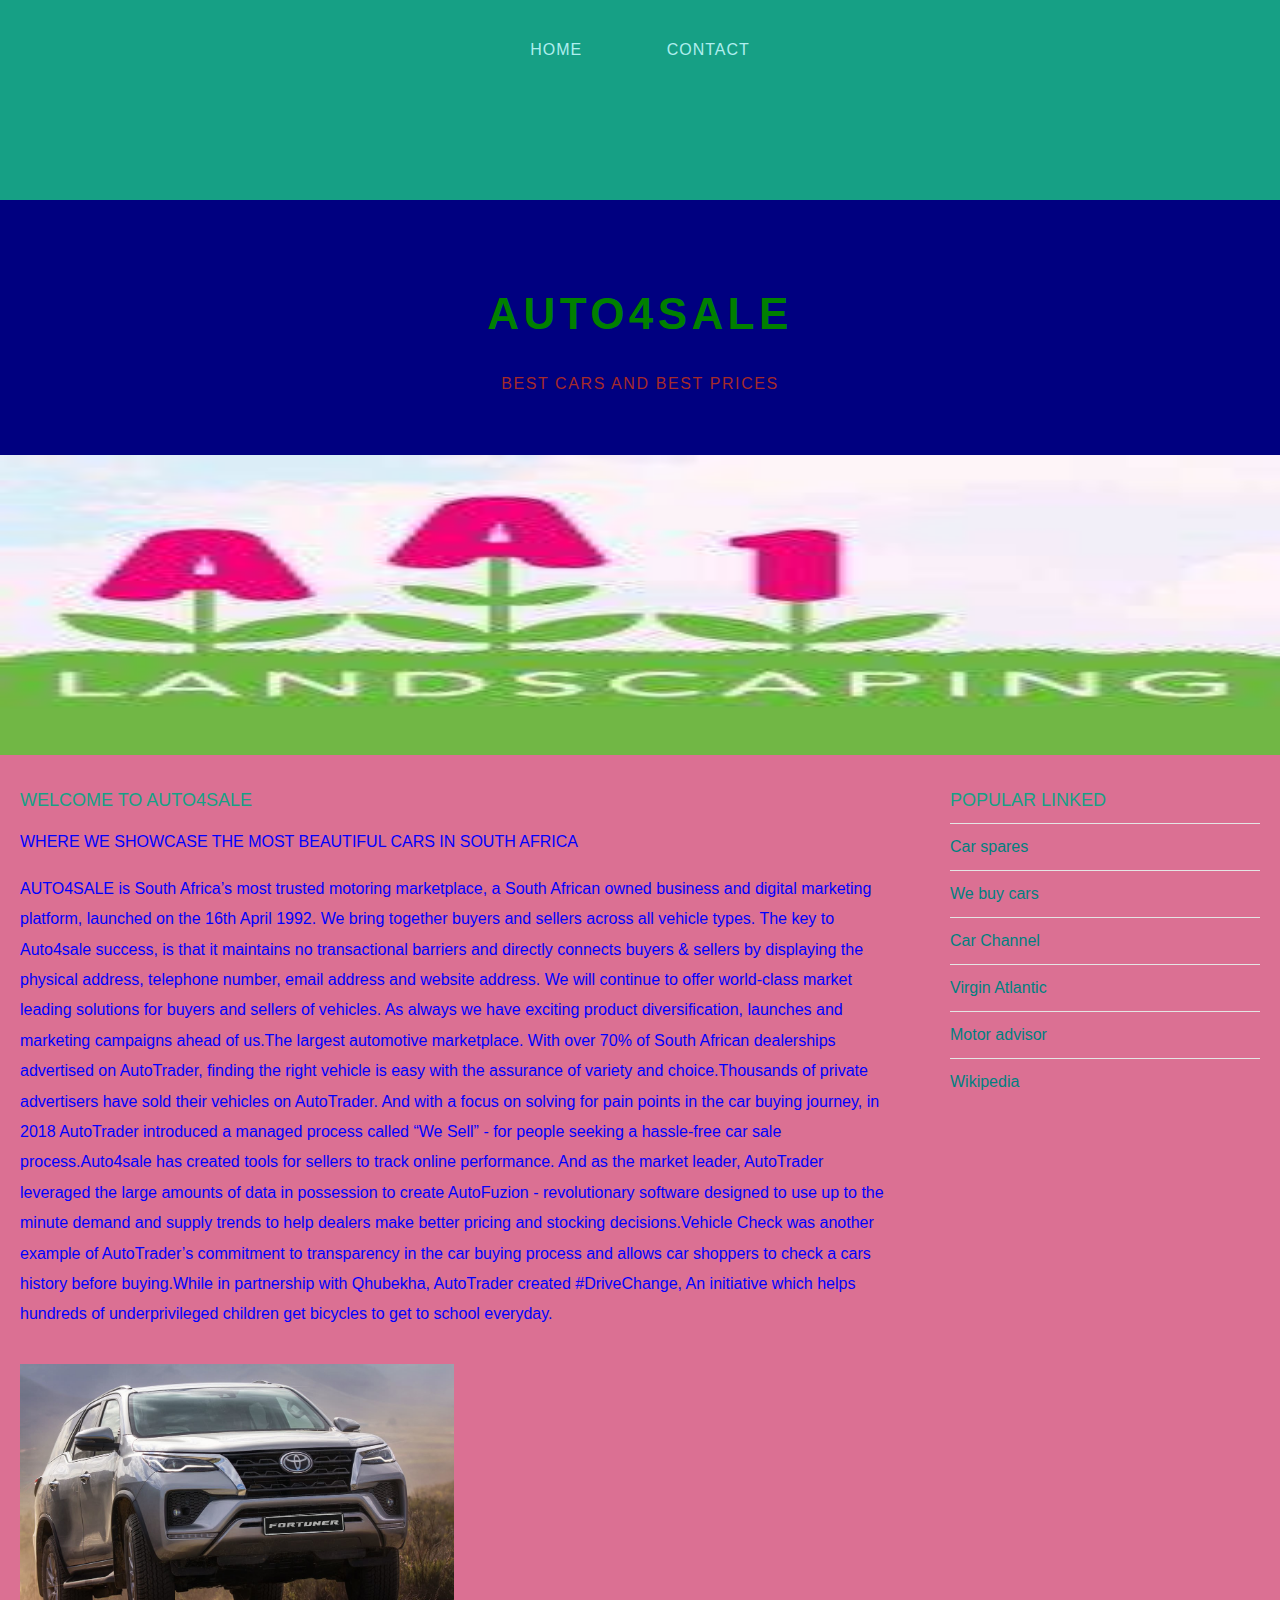
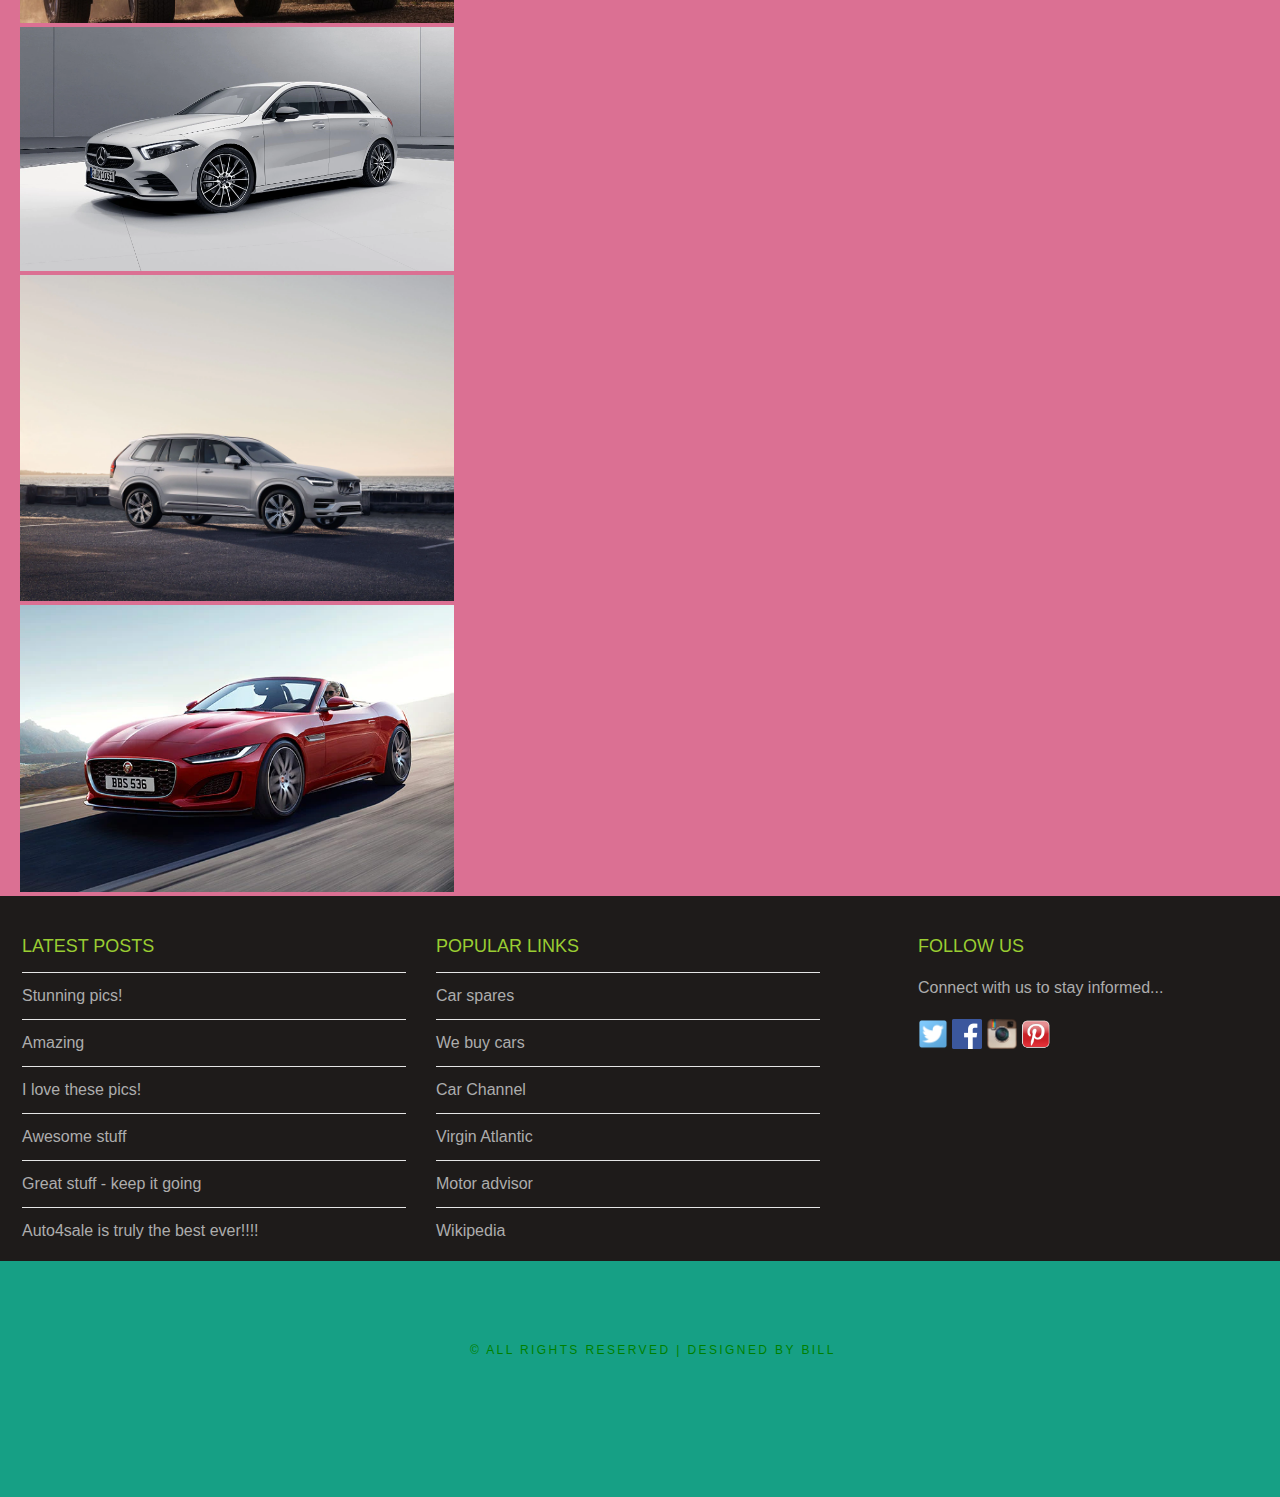
<file: index.html>
<!DOCTYPE HTML>
<html>
    <head>
        <title>AUTO4SALE</title>
        <link rel="stylesheet" href="style.css"/>
    </head>
    
    <body>
        <div id="menu">
            <ul>
            <li><a href="#" >Home</a></li>
            <li><a href="contact.html" >Contact</a></li>
            </ul>
        </div>
        
        <div id="header">
            <h1>AUTO4SALE</h1>
            <P>BEST CARS AND BEST PRICES</P>
        </div>
        <div id="banner">
            <img src="images/auto.jpg">
        </div>
        
        <div id="page">
            
        <div id="content">
                <h2>Welcome to Auto4Sale</h2>
                <p>WHERE WE SHOWCASE THE MOST BEAUTIFUL CARS IN SOUTH AFRICA</p>
                <p>AUTO4SALE is South Africa’s most trusted motoring marketplace, a South African owned business and digital marketing platform, launched on the 16th April 1992. We bring together buyers and sellers across all vehicle types. The key to Auto4sale success, is that it maintains no transactional barriers and directly connects buyers & sellers by displaying the physical address, telephone number, email address and website address. We will continue to offer world-class market leading solutions for buyers and sellers of vehicles. As always we have exciting product diversification, launches and marketing campaigns ahead of us.The largest automotive marketplace. With over 70% of South African dealerships advertised on AutoTrader, finding the right vehicle is easy with the assurance of variety and choice.Thousands of private advertisers have sold their vehicles on AutoTrader. And with a focus on solving for pain points in the car buying journey, in 2018 AutoTrader introduced a managed process called “We Sell” - for people seeking a hassle-free car sale process.Auto4sale has created tools for sellers to track online performance. And as the market leader, AutoTrader leveraged the large amounts of data in possession to create AutoFuzion - revolutionary software designed to use up to the minute demand and supply trends to help dealers make better pricing and stocking decisions.Vehicle Check was another example of AutoTrader’s commitment to transparency in the car buying process and allows car shoppers to check a cars history before buying.While in partnership with Qhubekha, AutoTrader created #DriveChange, An initiative which helps hundreds of underprivileged children get bicycles to get to school everyday.</p>
            <br/>
            
            <div class="gallery">
                <a href="toyota.html"><img src="images/toyota1.jpg"/></a>
                <a href="mercedes.html"><img src="images/mec1.webp"/></a>
                <a href="volvo.html"><img src="images/volvo1.webp"/></a>
                <a href="jaguar.html"><img src="images/jaguar1.webp"/></a>

       </div>
    
            </div>
            
            <div id="sidebar">
            <h2>Popular Linked</h2>
            <ul class="styled">
            <li><a href="http://www.carspares.me">Car spares</a></li>
                <li><a href="http://www.Webuy-cars.com/">We buy cars</a></li>
                <li><a href="http://www.Car-channel.com/">Car Channel</a></li>
                <li><a href="http://www.virgin-atlantic.com/us/en.html">Virgin Atlantic</a></li>
                <li><a href="http://www.motoradvisor.com">Motor advisor</a></li>
                <li><a href="https://en.wikipedia.org/wiki/Main_Page">Wikipedia</a></li>
            </ul>
            </div>
        </div>
        
        <div id="footer">
            <div id="box1">
                <h2>Latest Posts</h2>
                <ul class="styled">
                <li><a href="#">Stunning pics!</a></li>
                <li><a href="#">Amazing</a></li>
                <li><a href="#">I love these pics!</a></li>
                <li><a href="#">Awesome stuff</a></li>
                <li><a href="#">Great stuff - keep it going</a></li>
                <li><a href="#">Auto4sale is truly the best ever!!!!</a></li>
                </ul>
            </div>
            
            <div id="box2">
                <h2>Popular Links</h2>
                <ul class="styled">
                <li><a href="http://www.carspares.me">Car spares</a></li>
                <li><a href="http://www.Webuy-cars.com/">We buy cars</a></li>
                <li><a href="http://www.Car-channel.com/">Car Channel</a></li>
                <li><a href="http://www.virgin-atlantic.com/us/en.html">Virgin Atlantic</a></li>
                <li><a href="http://www.motoradvisor.com">Motor advisor</a></li>
                <li><a href="https://en.wikipedia.org/wiki/Main_Page">Wikipedia</a></li>
                </ul>
            </div>
            
            <div id="box3">
                <h2>Follow Us</h2>
                <p>Connect with us to stay informed...</p>
                <a href="#"><img src="images/twitter.png" height="30"/></a>
                <a href="#"><img src="images/facebook.png" height="30"/></a>
                <a href="#"><img src="images/instagram.png" height="30"/></a>
                <a href="#"><img src="images/pinterest.png" height="30"/></a>
            </div>
        </div>
            <div id="copyright">
                <p>&copy; All Rights Reserved | Designed by Bill</p>
        </div>
    </body>
</html>
</file>
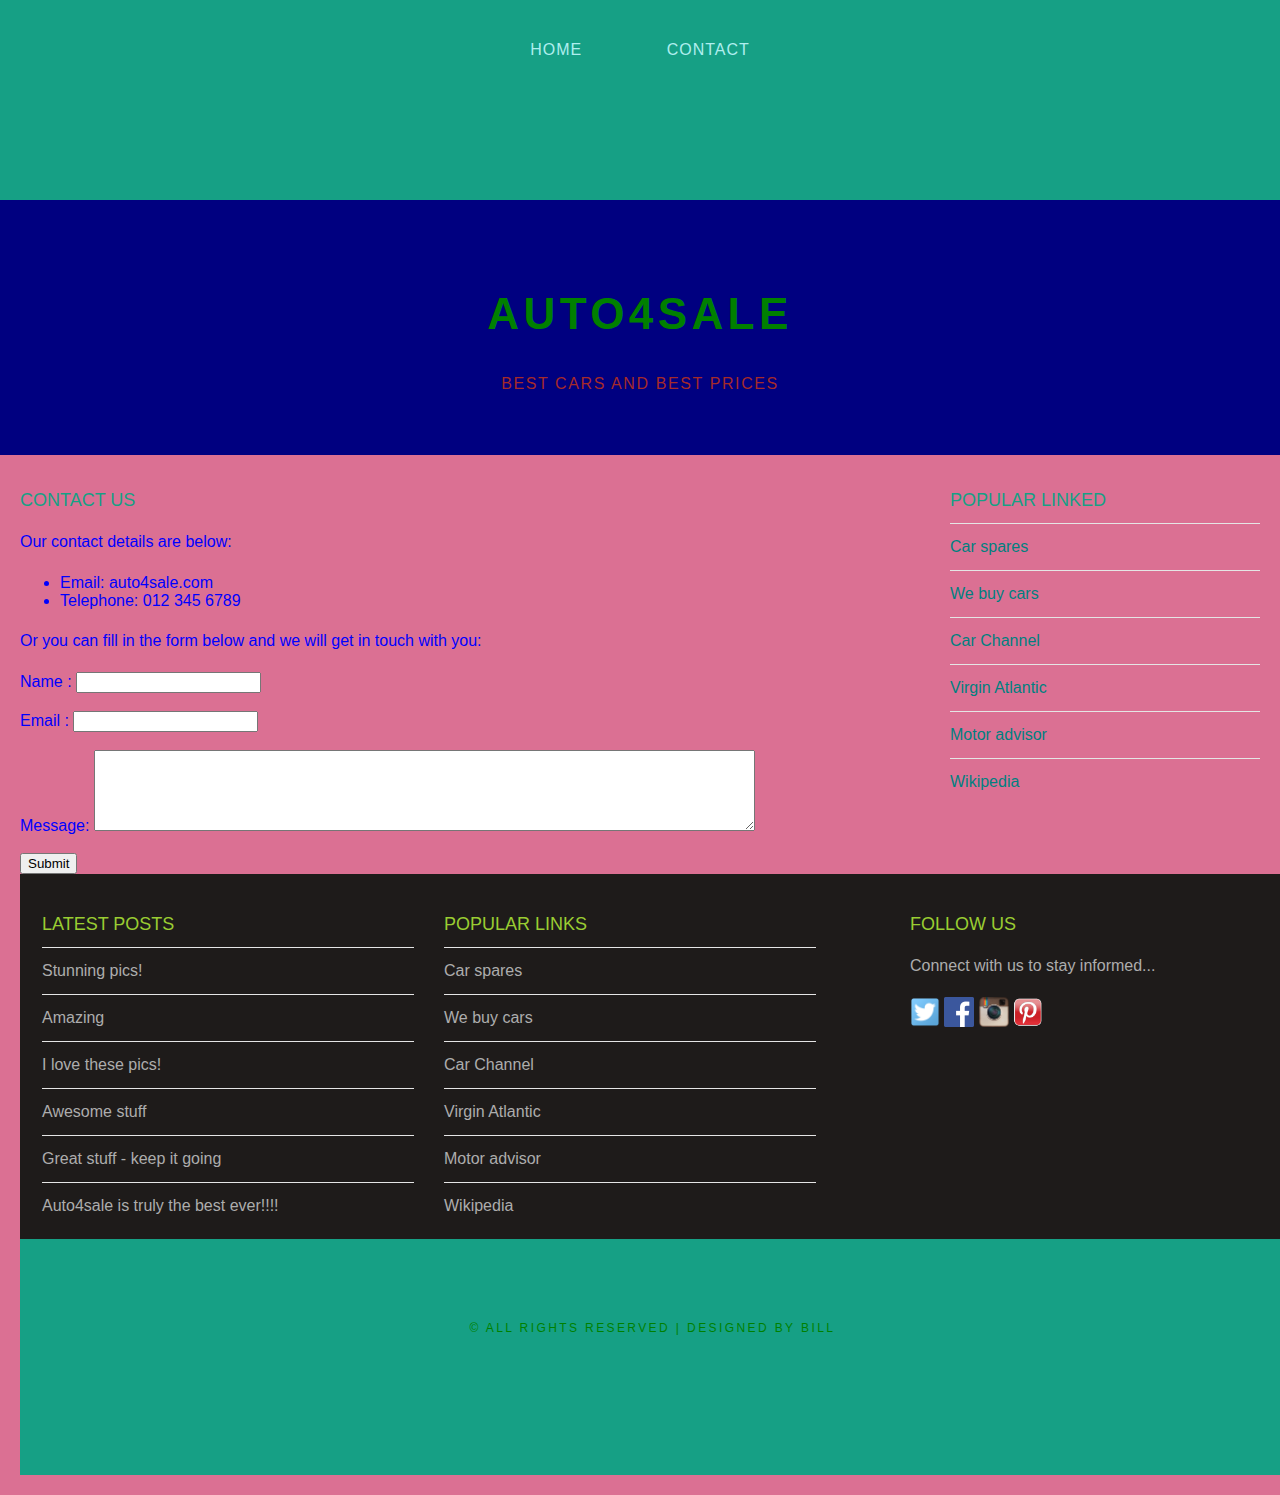
<file: contact.html>
<!DOCTYPE HTML>
<html>
    <head>
        <title>Travel The World</title>
        <link rel="stylesheet" href="style.css"/>
    </head>
    
    <body>
        <div id="menu">
            <ul>
            <li><a href="index.html" >Home</a></li>
            <li><a href="#" >Contact</a></li>
            </ul>
        </div>
        
        <div id="header">
             <h1>AUTO4SALE</h1>
            <P>BEST CARS AND BEST PRICES</P>
        </div>
        
        <div id="page">
            
        <div id="content">
            <h2>Contact Us</h2>
            <p>Our contact details are below:</p>
            <ul class="style1">
                <li>Email: auto4sale.com</li>
                <li>Telephone: 012 345 6789</li>
            </ul>

            <p>Or you can fill in the form below and we will get in touch with you:</p>
            <form>
                Name     : <input type="text" /><br/><br/>
                Email     : <input type="email" /><br/><br/>
                Message: <textarea cols="80" rows="5"></textarea><br/><br/>
                <input type="submit" value="Submit"/>
            </form>
            </div>
            <div id="sidebar">
            <h2>Popular Linked</h2>
            <ul class="styled">
            <li><a href="http://www.carspares.me">Car spares</a></li>
                <li><a href="http://www.Webuy-cars.com/">We buy cars</a></li>
                <li><a href="http://www.Car-channel.com/">Car Channel</a></li>
                <li><a href="http://www.virgin-atlantic.com/us/en.html">Virgin Atlantic</a></li>
                <li><a href="http://www.motoradvisor.com">Motor advisor</a></li>
                <li><a href="https://en.wikipedia.org/wiki/Main_Page">Wikipedia</a></li>
            </ul>
            </div>
            
       <div id="footer">
            <div id="box1">
                <h2>Latest Posts</h2>
                <ul class="styled">
                <li><a href="#">Stunning pics!</a></li>
                <li><a href="#">Amazing</a></li>
                <li><a href="#">I love these pics!</a></li>
                <li><a href="#">Awesome stuff</a></li>
                <li><a href="#">Great stuff - keep it going</a></li>
                <li><a href="#">Auto4sale is truly the best ever!!!!</a></li>
                </ul>
            </div>
            
            <div id="box2">
                <h2>Popular Links</h2>
                <ul class="styled">
                <li><a href="http://www.carspares.me">Car spares</a></li>
                <li><a href="http://www.Webuy-cars.com/">We buy cars</a></li>
                <li><a href="http://www.Car-channel.com/">Car Channel</a></li>
                <li><a href="http://www.virgin-atlantic.com/us/en.html">Virgin Atlantic</a></li>
                <li><a href="http://www.motoradvisor.com">Motor advisor</a></li>
                <li><a href="https://en.wikipedia.org/wiki/Main_Page">Wikipedia</a></li>
                </ul>
            </div>
            
            <div id="box3">
                <h2>Follow Us</h2>
                <p>Connect with us to stay informed...</p>
                <a href="#"><img src="images/twitter.png" height="30"/></a>
                <a href="#"><img src="images/facebook.png" height="30"/></a>
                <a href="#"><img src="images/instagram.png" height="30"/></a>
                <a href="#"><img src="images/pinterest.png" height="30"/></a>
            </div>
        </div>
            <div id="copyright">
                <p>&copy; All Rights Reserved | Designed by Bill</p>
        </div>
        </div>
    </body>
</html>
</file>
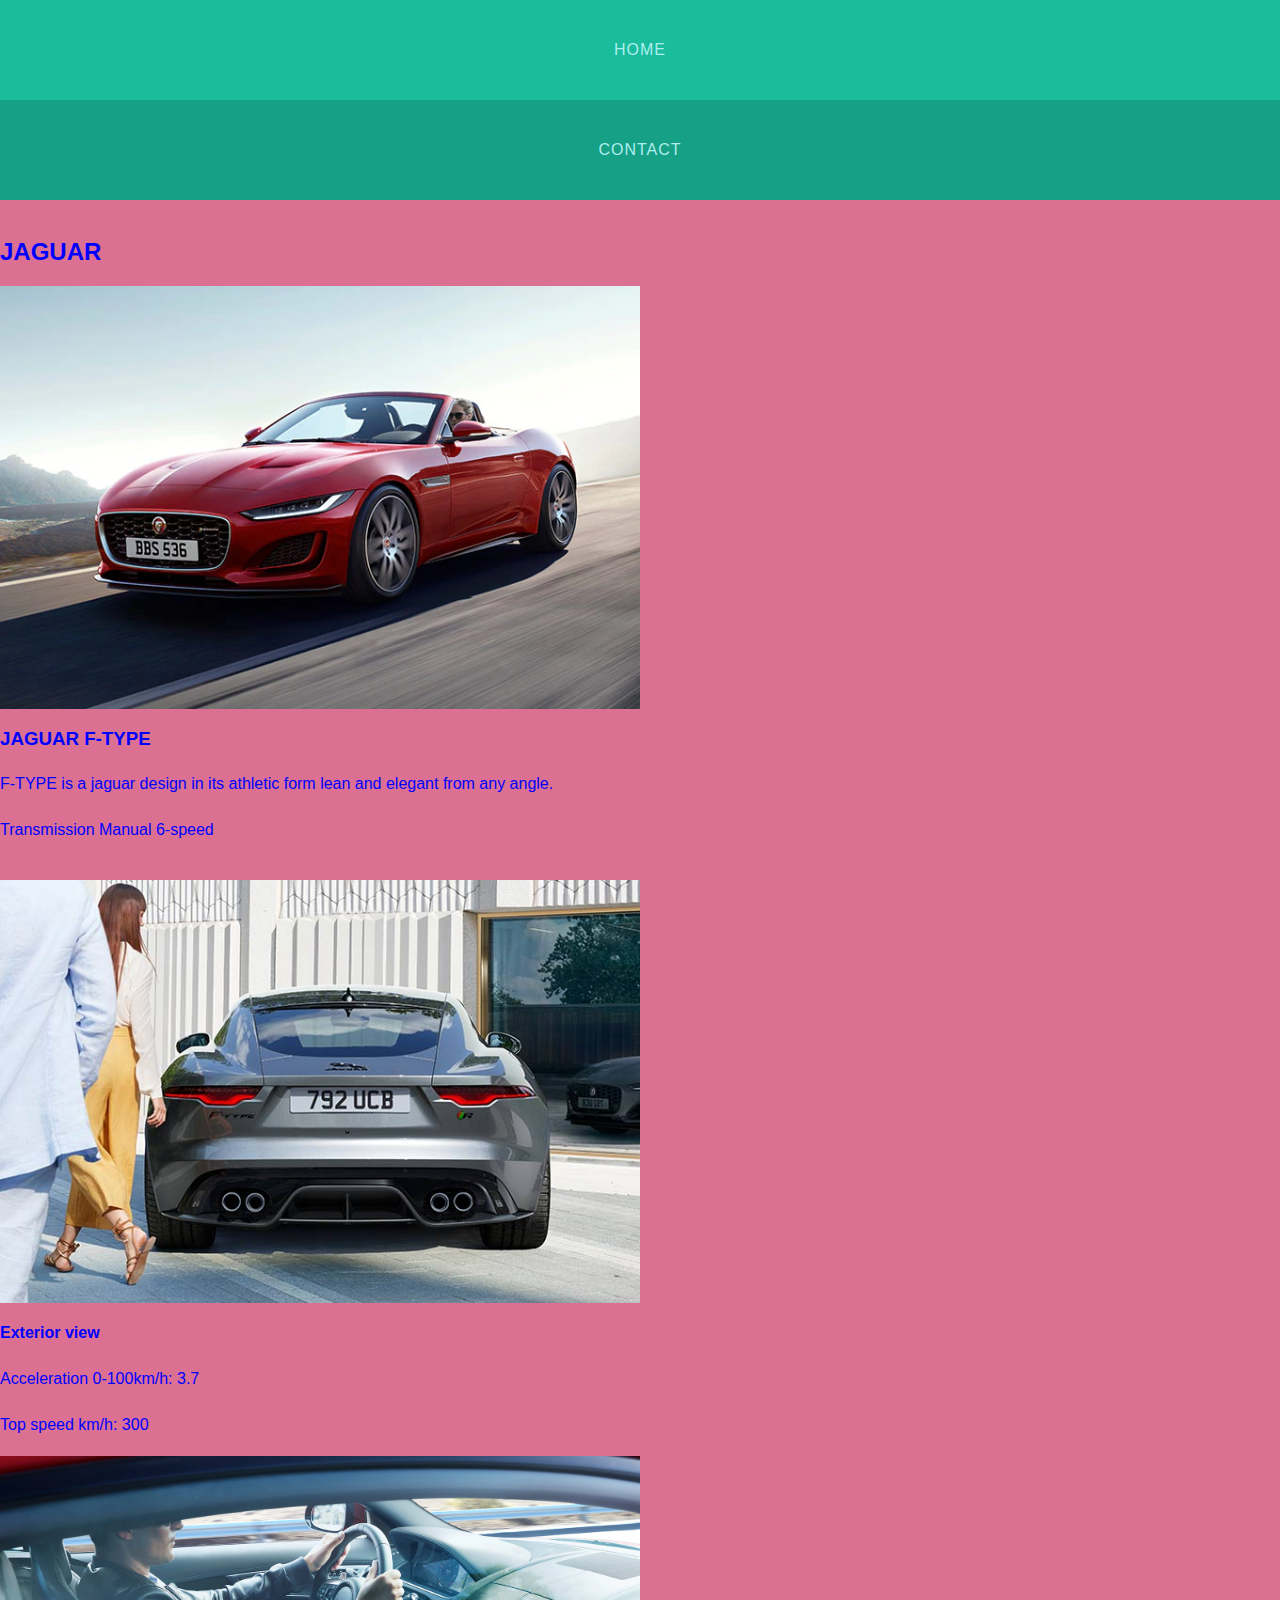
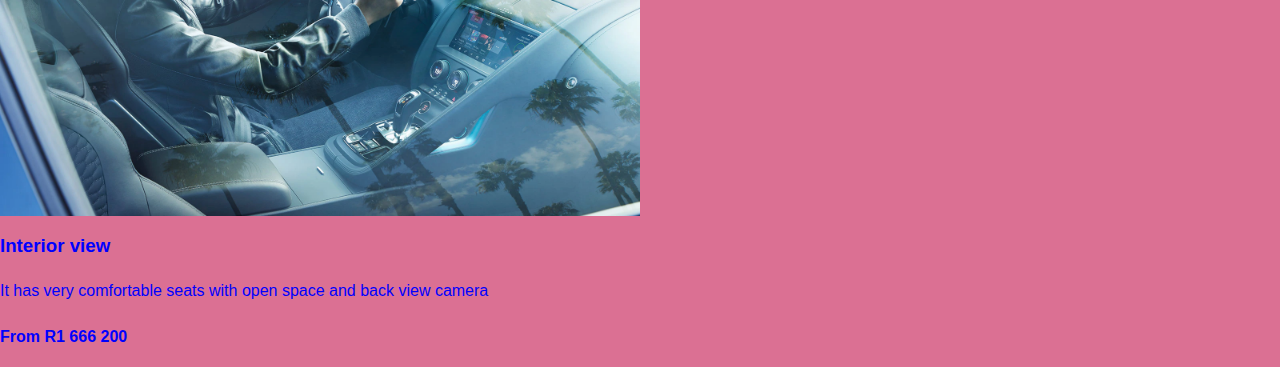
<file: jaguar.html>
<html>
    <head>
        <link rel="stylesheet" href="style.css">
    </head>
    <body>
        <div id="menu">
            <a href="index.html">Home</a>
            <a href="contact.html">Contact</a>
        </div>
        <br/>
           <h2>JAGUAR</h2>
          <div class="gallery"> 
              <img src="images/jaguar1.webp">
             
          </div> 
          <h3>JAGUAR F-TYPE</h3> 
        <p>F-TYPE is a jaguar design in its athletic form lean and elegant from any angle.</p>
           <p>Transmission Manual 6-speed</p>
 
          <br/>
           
                  <div class="gallery"> 
              <img src="images/jaguar2.jpg">
             
          </div> 
    
          <h4>Exterior view</h4>
          <p>Acceleration 0-100km/h: 3.7</p>
          <p>Top speed km/h: 300</p>

        
                  <div class="gallery"> 
              <img src="images/jaguar4.webp">
             
          </div> 
          <h3>Interior view</h3> 
          <p>It has very comfortable seats with open space and back view camera </p>
          <h4>From R1 666 200</h4>
     
    </body>
</html>
</file>
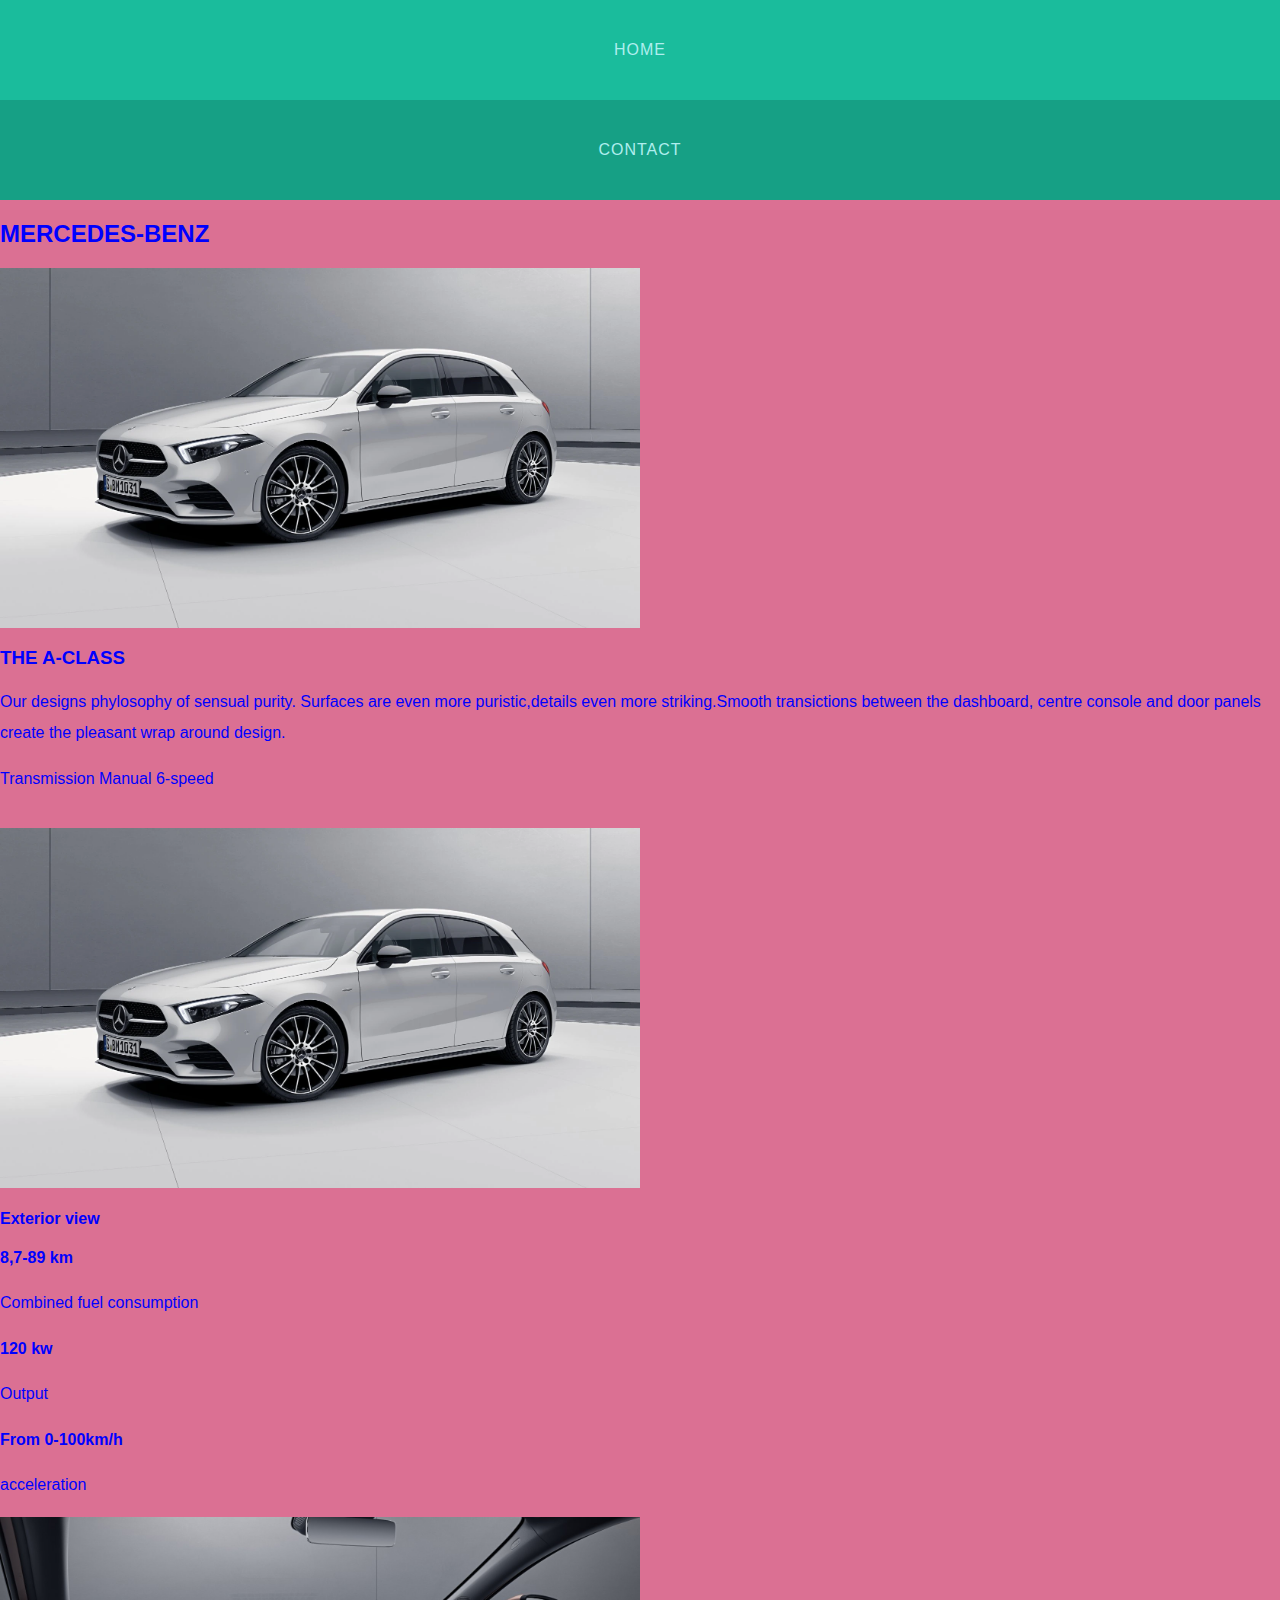
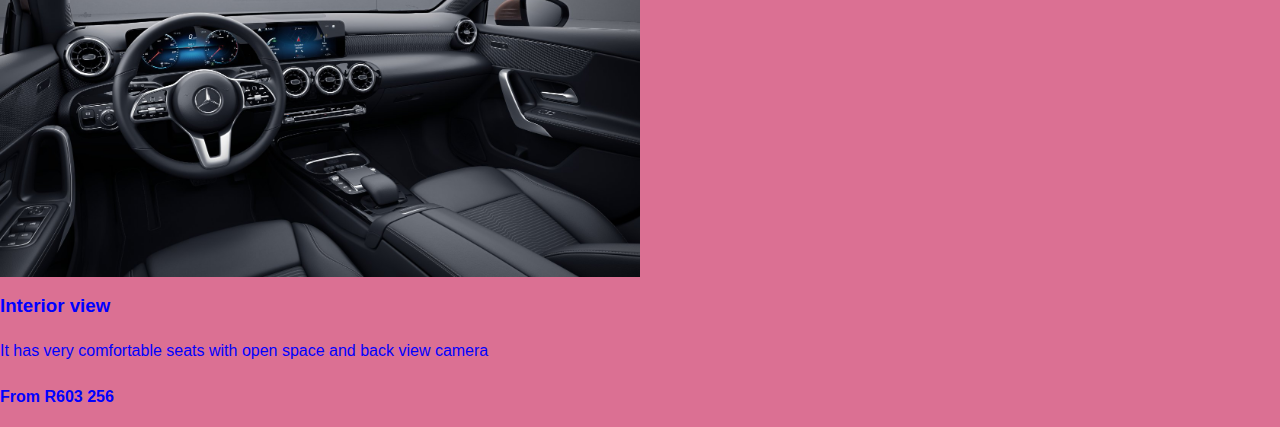
<file: mercedes.html>
<html>
    <head>
        <link rel="stylesheet" href="style.css">
    </head>
    <body>
        <div id="menu">
            <a href="index.html">Home</a>
            <a href="contact.html">Contact</a>
        </div>
        
           <h2>MERCEDES-BENZ</h2>
          <div class="gallery"> 
              <img src="images/mec1.webp">
             
          </div> 
          <h3>THE A-CLASS</h3> 
        <p>Our designs phylosophy of sensual purity. Surfaces are even more puristic,details even more striking.Smooth transictions between the dashboard, centre console and door panels create the pleasant wrap around design.</p>
           <p>Transmission Manual 6-speed</p>
 
          <br/>
           
                  <div class="gallery"> 
              <img src="images/mec1.webp">
             
          </div> 
    
          <h4>Exterior view</h4>
          <h4>8,7-89 km</h4>
          <P>Combined fuel consumption</P>
          <h4>120 kw</h4>
          <p>Output</p>
          <h4>From 0-100km/h</h4>
          <p>acceleration</p>
        
                  <div class="gallery"> 
              <img src="images/mec2.jpg">
             
          </div> 
          <h3>Interior view</h3> 
          <p>It has very comfortable seats with open space and back view camera </p>
          <h4>From R603 256</h4>
     
    </body>
</html>
</file>
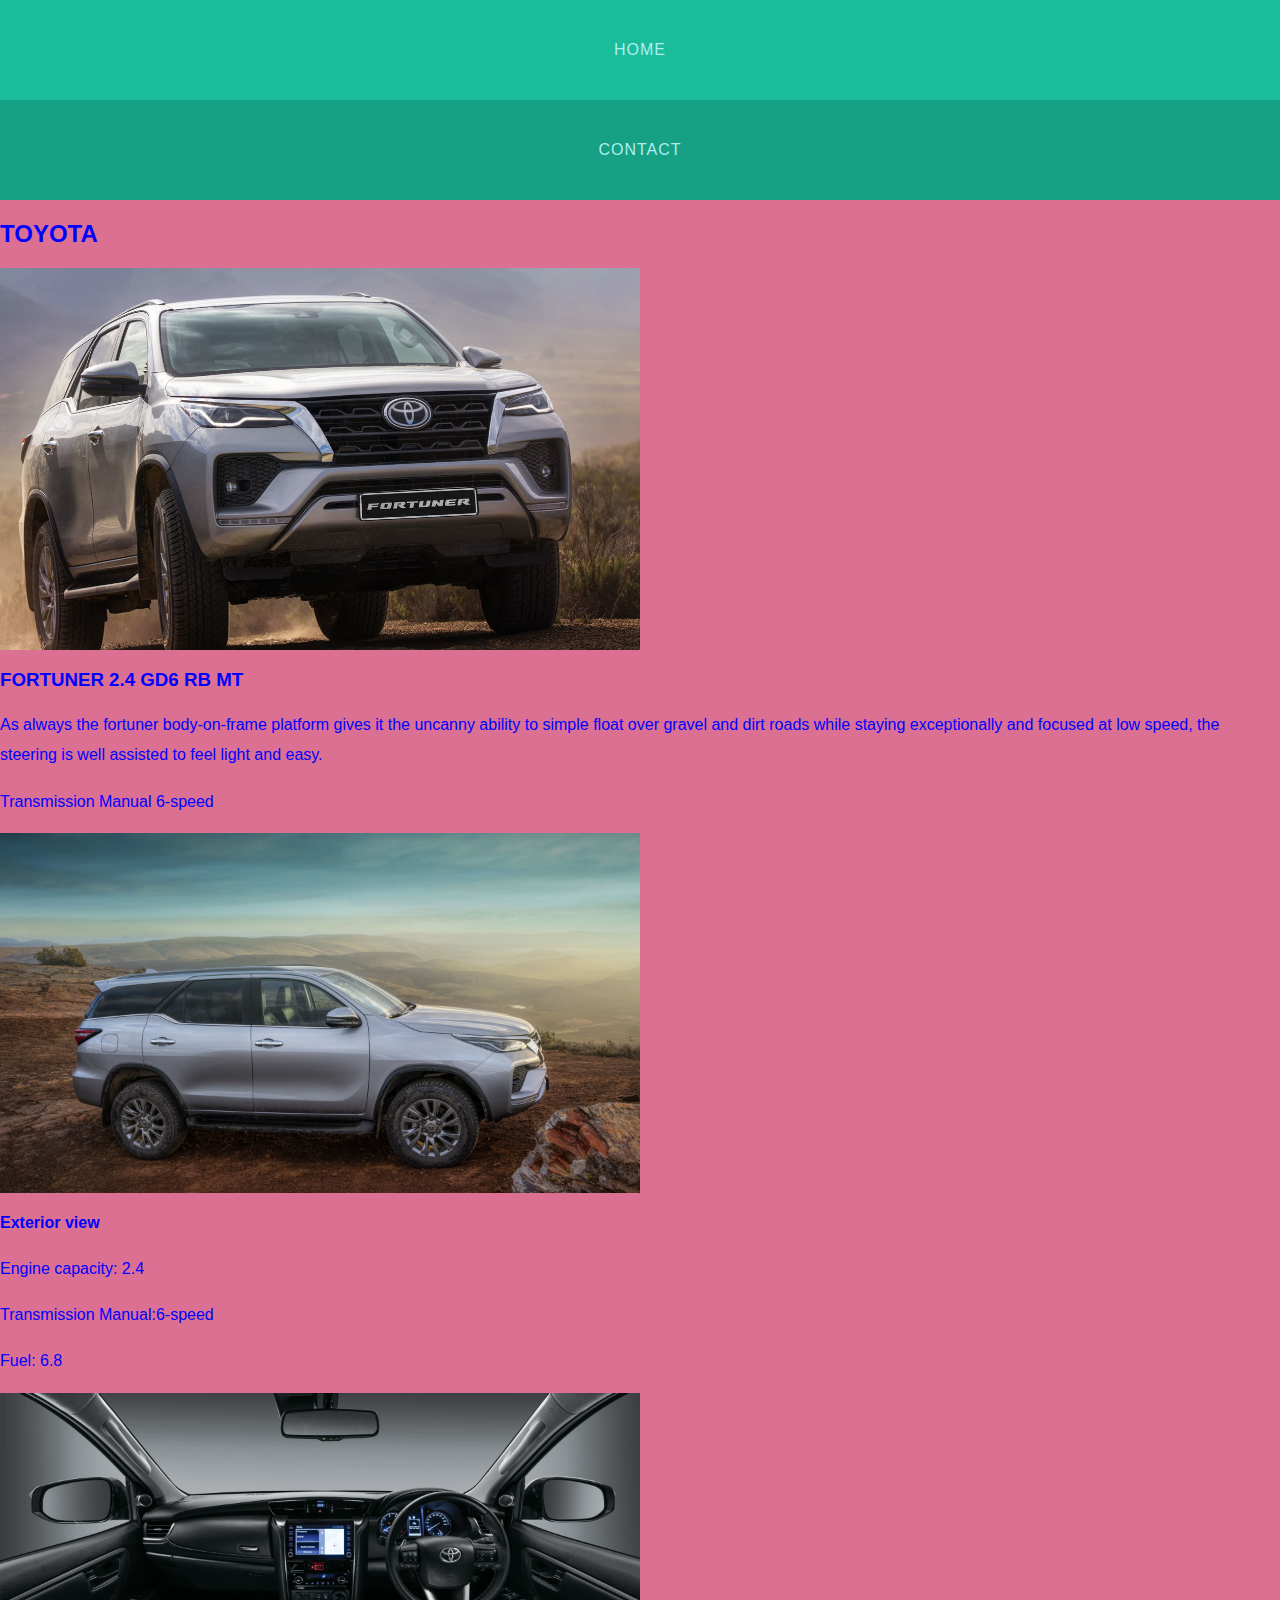
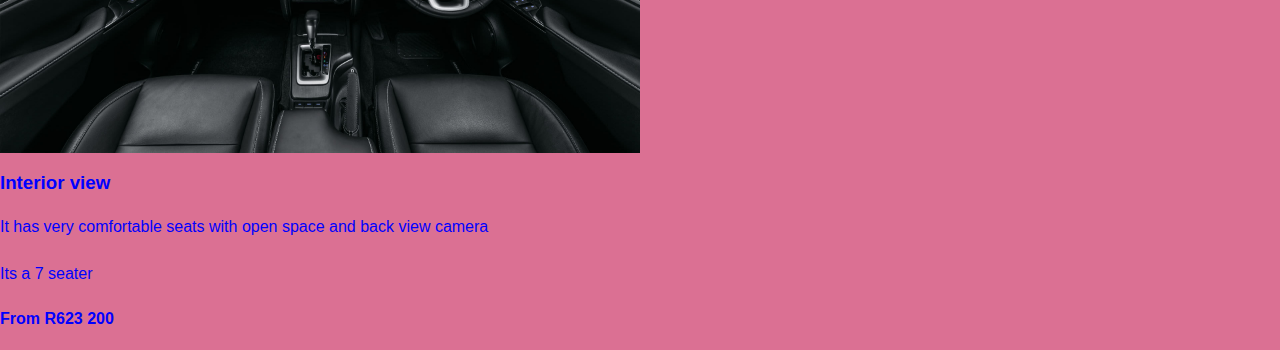
<file: toyota.html>
<html>
    <head>
        <link rel="stylesheet" href="style.css">
    </head>
    <body>
        <div id="menu">
            <a href="index.html">Home</a>
            <a href="contact.html">Contact</a>
        </div>
        
           <h2>TOYOTA</h2>
          <div class="gallery"> 
              <img src="images/toyota1.jpg">
             
          </div> 
          <h3>FORTUNER 2.4 GD6 RB MT</h3> 
        <p>As always the fortuner body-on-frame platform gives it the uncanny ability to simple float over gravel and dirt roads while staying exceptionally and focused at low speed, the steering is well assisted to feel light and easy.</p>
           <p>Transmission Manual 6-speed</p>
           
                  <div class="gallery"> 
              <img src="images/toyota2.jpg">
             
          </div> 
    
          <h4>Exterior view</h4>
          <p>Engine capacity: 2.4</p>
          <p>Transmission Manual:6-speed</p>
          <p>Fuel: 6.8</p>

        
                  <div class="gallery"> 
              <img src="images/toyota3.jpg">
             
          </div> 
          <h3>Interior view</h3> 
          <p>It has very comfortable seats with open space and back view camera </p>
          <p>Its a 7 seater</p>
          <h4>From R623 200</h4>
     
    </body>
</html>
</file>
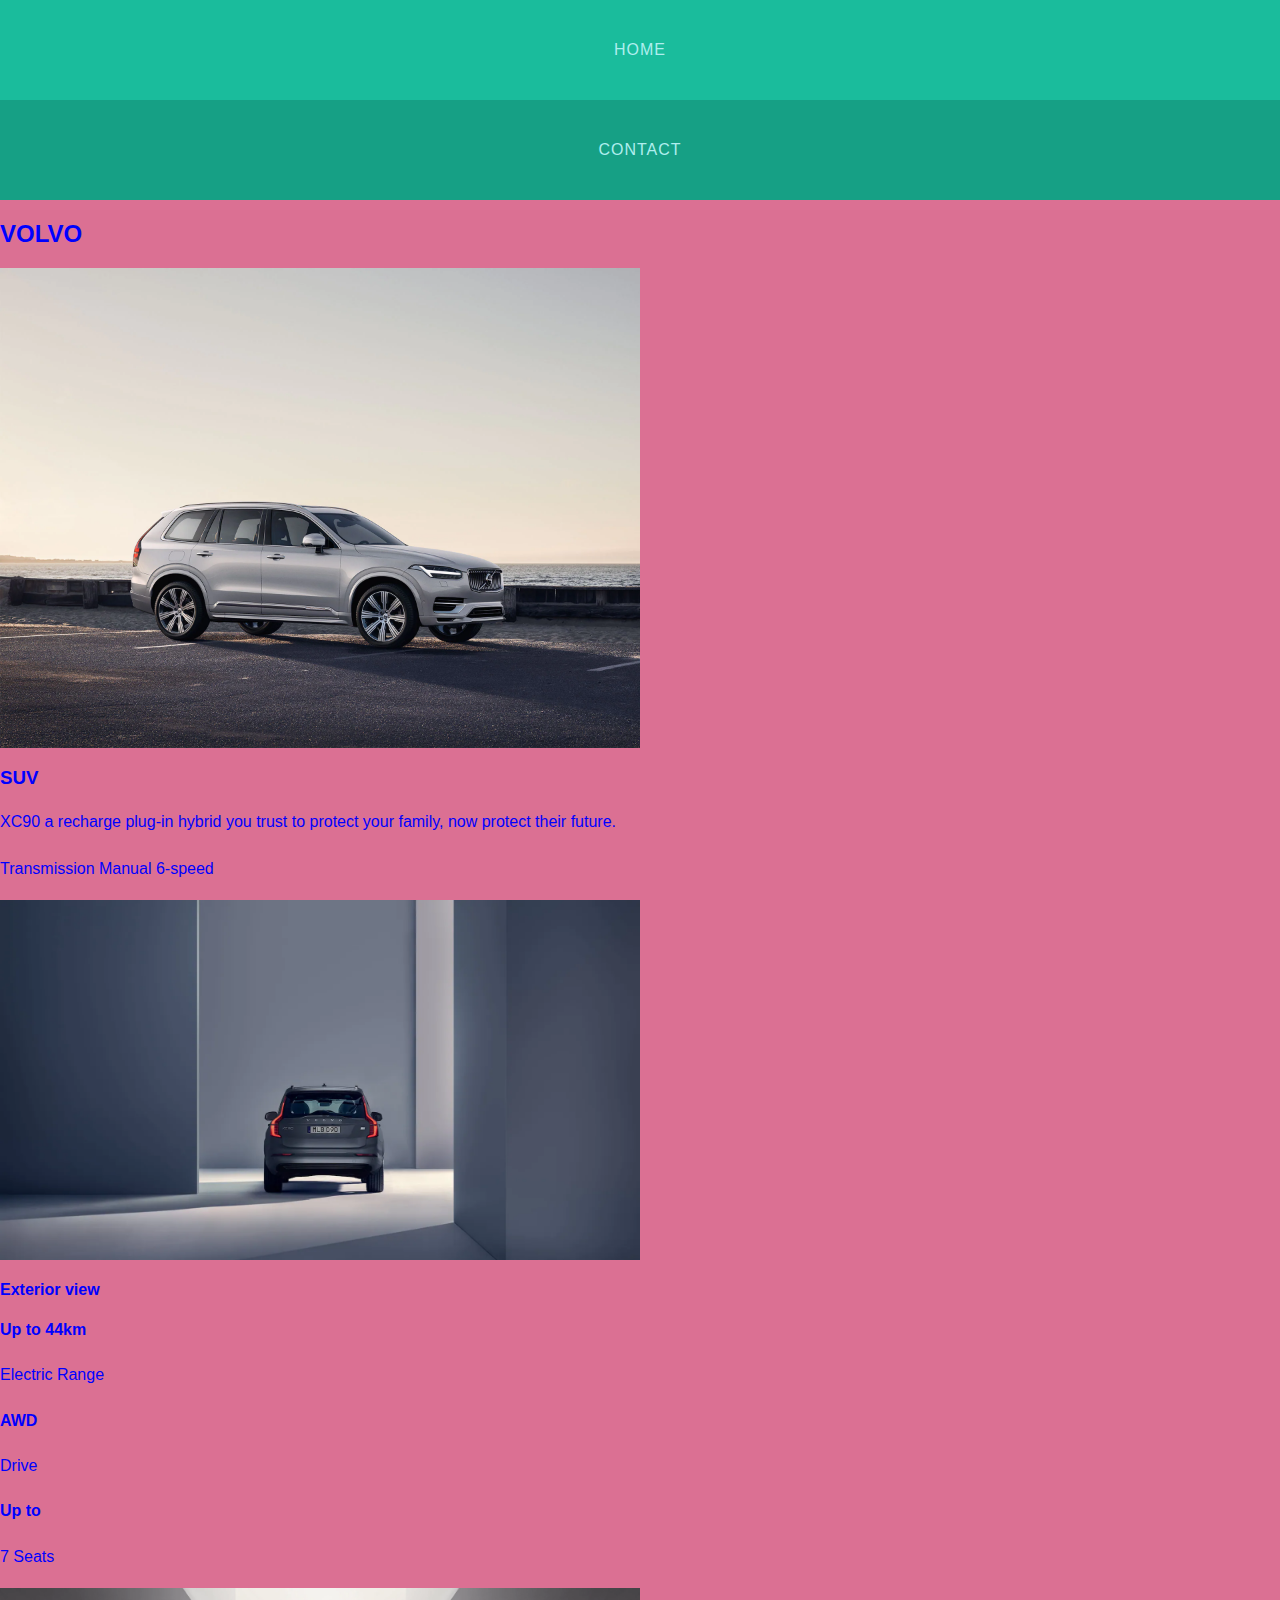
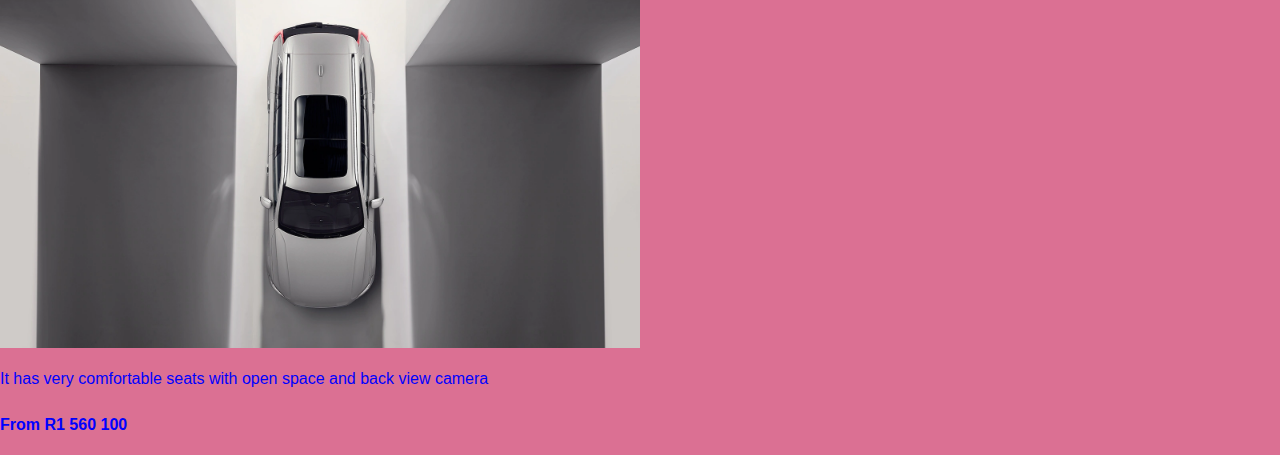
<file: volvo.html>
<html>
    <head>
        <link rel="stylesheet" href="style.css">
    </head>
    <body>
        <div id="menu">
            <a href="index.html">Home</a>
            <a href="contact.html">Contact</a>
        </div>
        
           <h2>VOLVO</h2>
          <div class="gallery"> 
              <img src="images/volvo1.webp">
             
          </div> 
          <h3>SUV</h3> 
        <p>XC90 a recharge plug-in hybrid you trust to protect your family, now protect their future.</p>
           <p>Transmission Manual 6-speed</p>
 
           
                  <div class="gallery"> 
              <img src="images/volvo4.webp">
             
          </div> 
    
          <h4>Exterior view</h4>
          <h4>Up to 44km</h4>
          <P>Electric Range</P>
          <h4>AWD</h4>
          <p>Drive</p>
          <h4>Up to</h4>
          <p>7 Seats</p>

        
                  <div class="gallery"> 
              <img src="images/volvo3.webp">
             
          </div>  
          <p>It has very comfortable seats with open space and back view camera </p>
          <h4>From R1 560 100</h4>
     
    </body>
</html>
</file>
<file: style.css>
/* ********************************************************************************** */
/* Universal style                                                                    */
/* ********************************************************************************** */

.gallery img{
        width: 50%;
 }

body{
    margin: 0;
    padding: 0;
    background-color: palevioletred;
    font-family: 'raleway' , sans-serif;
    font-size: 16px;
    font-weight: 400;
    color: blue;
}

p{
    line-height: 190%;
}

a{
    text-decoration: none;
    color: teal;
}

/* ********************************************************************************** */
/* Menu                                                                               */
/* ********************************************************************************** */

#menu{
    background-color: #16a085;
    height: 200px;
}

#menu ul{
    margin: 0;
    padding: 0;
    list-style-type: none;
    text-align: center;
}

#menu li{
    display: inline-block;
}

#menu a{
    letter-spacing: 1px;
    text-decoration: none;
    text-align: center;
    text-transform: uppercase;
    font-size: 16px;
    line-height: 100px;
    color: paleturquoise;
    
    padding: 0 40px;
    border: none;
    display: block;
}

#menu a:hover{
    background-color: #1abc9c;
}

/* ********************************************************************************** */
/* Header                                                                             */
/* ********************************************************************************** */

#header{
    padding: 60px 0px 40px 0;
    background-color: navy;
    text-align: center;
}

#header h1{
    letter-spacing: 0.1em;
    font-size: 44px;
    color: green;
}

#header p{
    letter-spacing: 0.1em;
    color: brown;
}

/* ********************************************************************************** */
/* Banner                                                                             */
/* ********************************************************************************** */

#banner{
    height: 300px;
}

#banner img{
    width: 100%;
    height: 300px;
}

/* ********************************************************************************** */
/* Page                                                                               */
/* ********************************************************************************** */

#page{
    min-height: 400px;
    padding: 20px;
}

#page h2{
    margin-bottom: 12px;
    text-transform: uppercase;
    font-weight: 400;
    font-size: 18px;
    color: #16a085;
}

/* CONTENT */

#content{
    float: left;
    width: 70%;
}

/* SIDEBAR */

#sidebar{
    float: right;
    width: 25%;
}

/* Lists */

ul.styled{
    margin: 0;
    padding: 0;
    list-style-type: none;
}

ul.styled li{
    border-top: solid 1px #e5e5e5;
    padding: 14px 0;
}

/* ********************************************************************************** */
/* Footer                                                                             */
/* ********************************************************************************** */

#footer{
    width: 100%;
    height: 340px;
    background-color: #1e1b1a;
    padding-top: 25px;
    padding-left: 22px;
    clear: both;
}

#footer h2{
    font-size: 18px;
    font-weight: 400;
    text-transform: uppercase;
    color: yellowgreen;
}

#footer p{
    color: #adadad;
}

#footer a{
    color: #adadad;
}

#box1{
    float: left;
    width: 30%;
    padding-right: 30px;
}

#box2{
    float: left;
    width: 30%;
    padding-right: 30px;
}

#box3{
    float: right;
    width: 30%;
    padding-left: 30px;
}

/* ********************************************************************************** */
/* Copyright                                                                          */
/* ********************************************************************************** */

#copyright{
    width: 102%;
    height: 170px;
    text-align: center;
    background-color: #16a085;
    padding-top: 66px;
    clear: both;
}

#copyright p{
    font-size: 12px;
    letter-spacing: 0.2em;
    text-transform: uppercase;
    color: green;
}

#gallery img{
	width:120px;
	margin:12px;
	-moz-transition: -moz-transform 0.5s ease-in;
	-webkit-transition: -webkit-transform 0.5s ease-in;
	-o-transition: -o-transform 0.5s ease-in;
}

    #gallery img:hover{
	-moz-transform: scale(3);
	-webkit-transform: scale(3);
	-o-transform: scale(3);
 }
</file>
